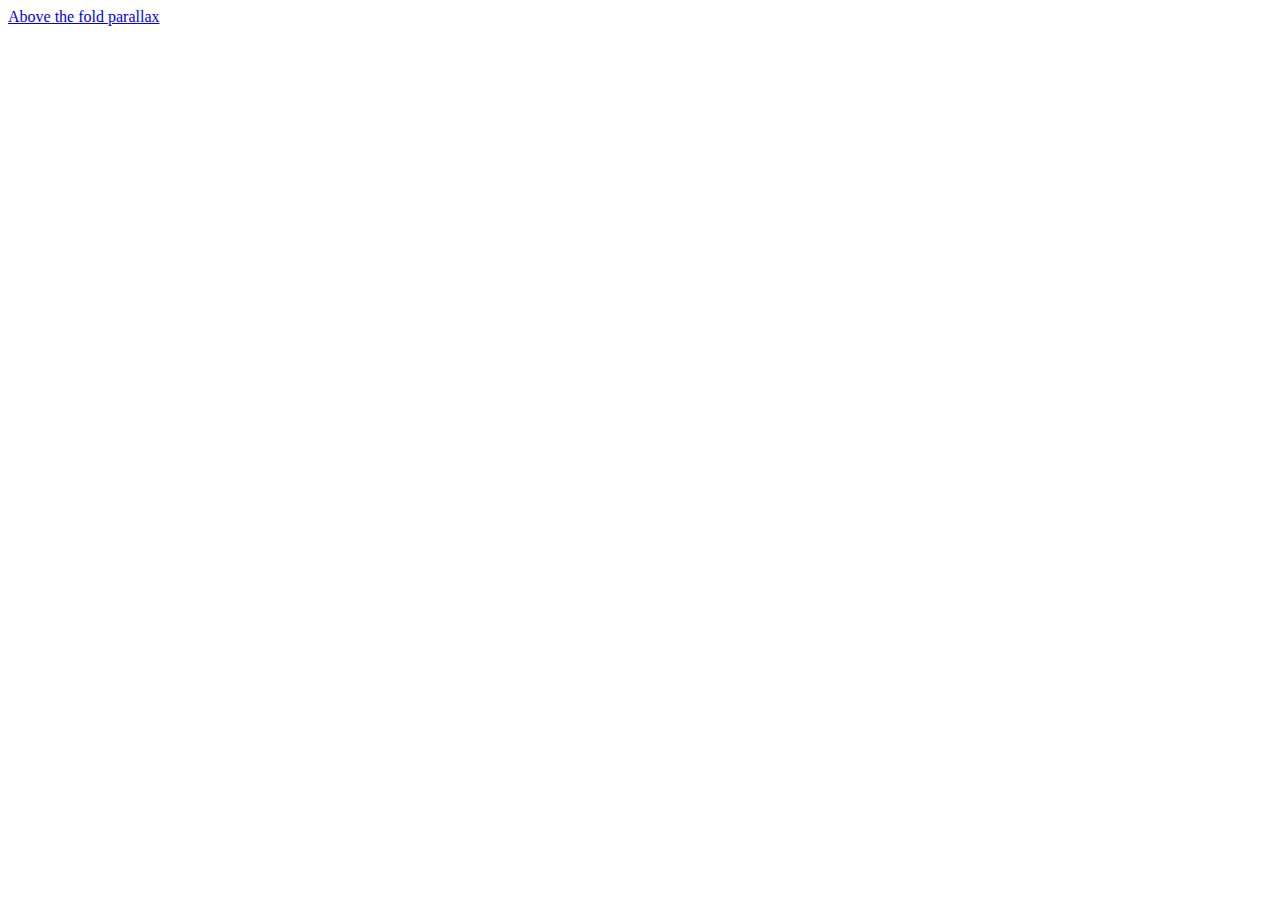
<file: index.html>
<!DOCTYPE html>
<html lang="en">
<head>
    <meta charset="UTF-8">
    <meta name="viewport" content="width=device-width, initial-scale=1.0">
    <meta http-equiv="X-UA-Compatible" content="ie=edge">
    <title>Document</title>
</head>
<body>
     <a href="https://benfaught.github.io/practice_pages_html-css/Above-the-fold_parallax/index.html">Above the fold parallax</a>
</body>
</html>
</file>
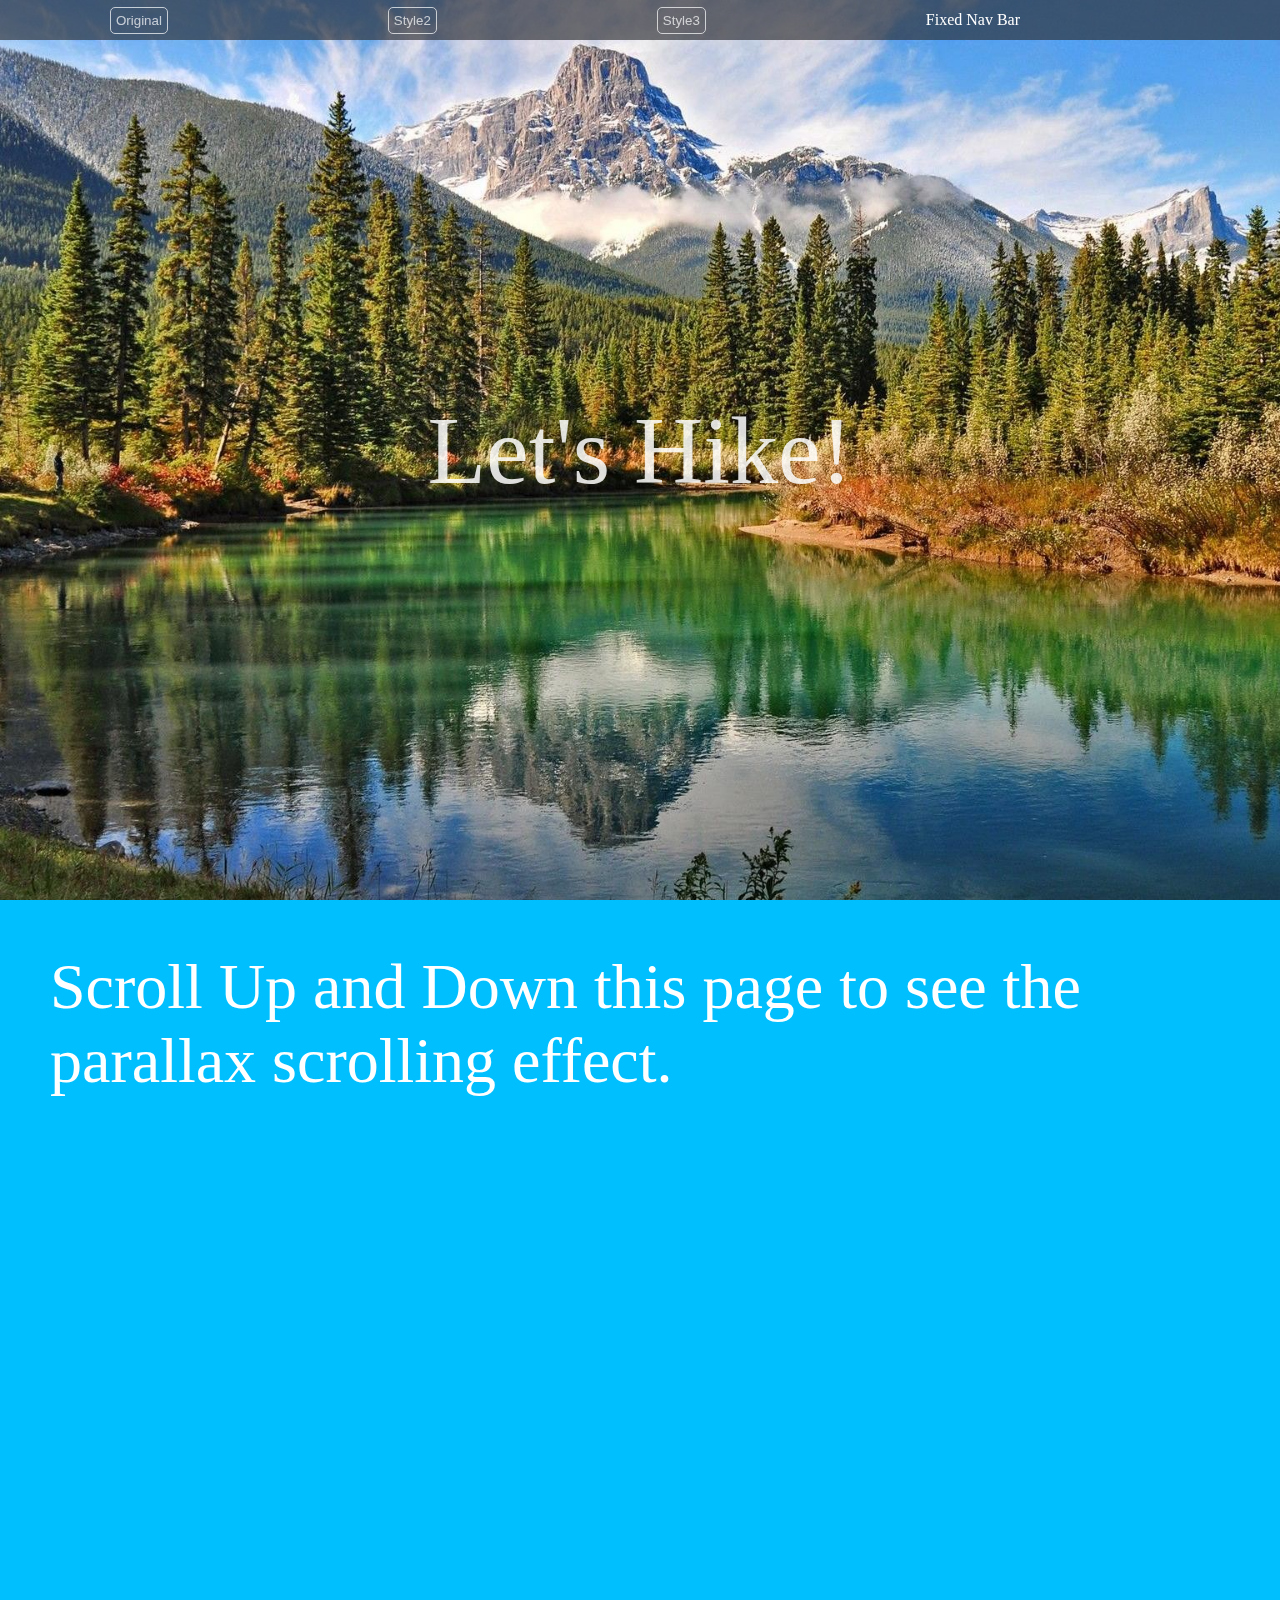
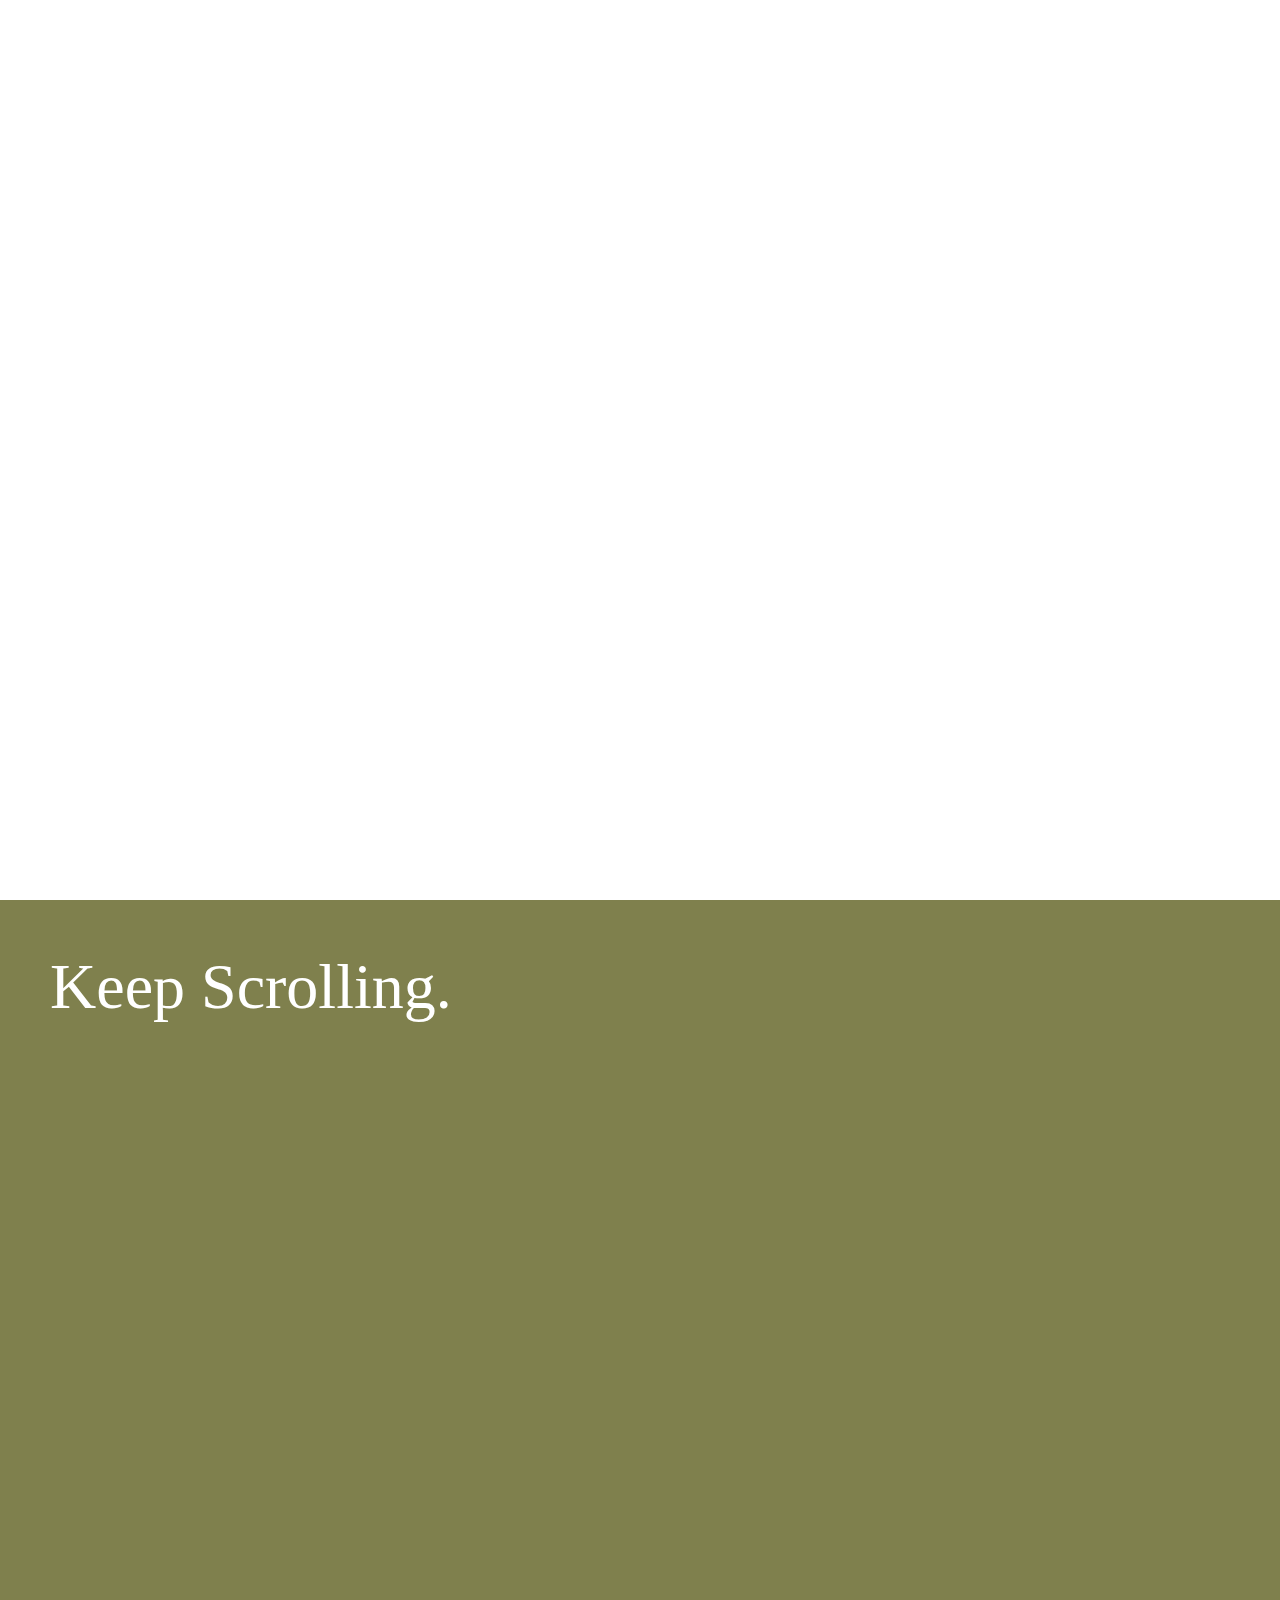
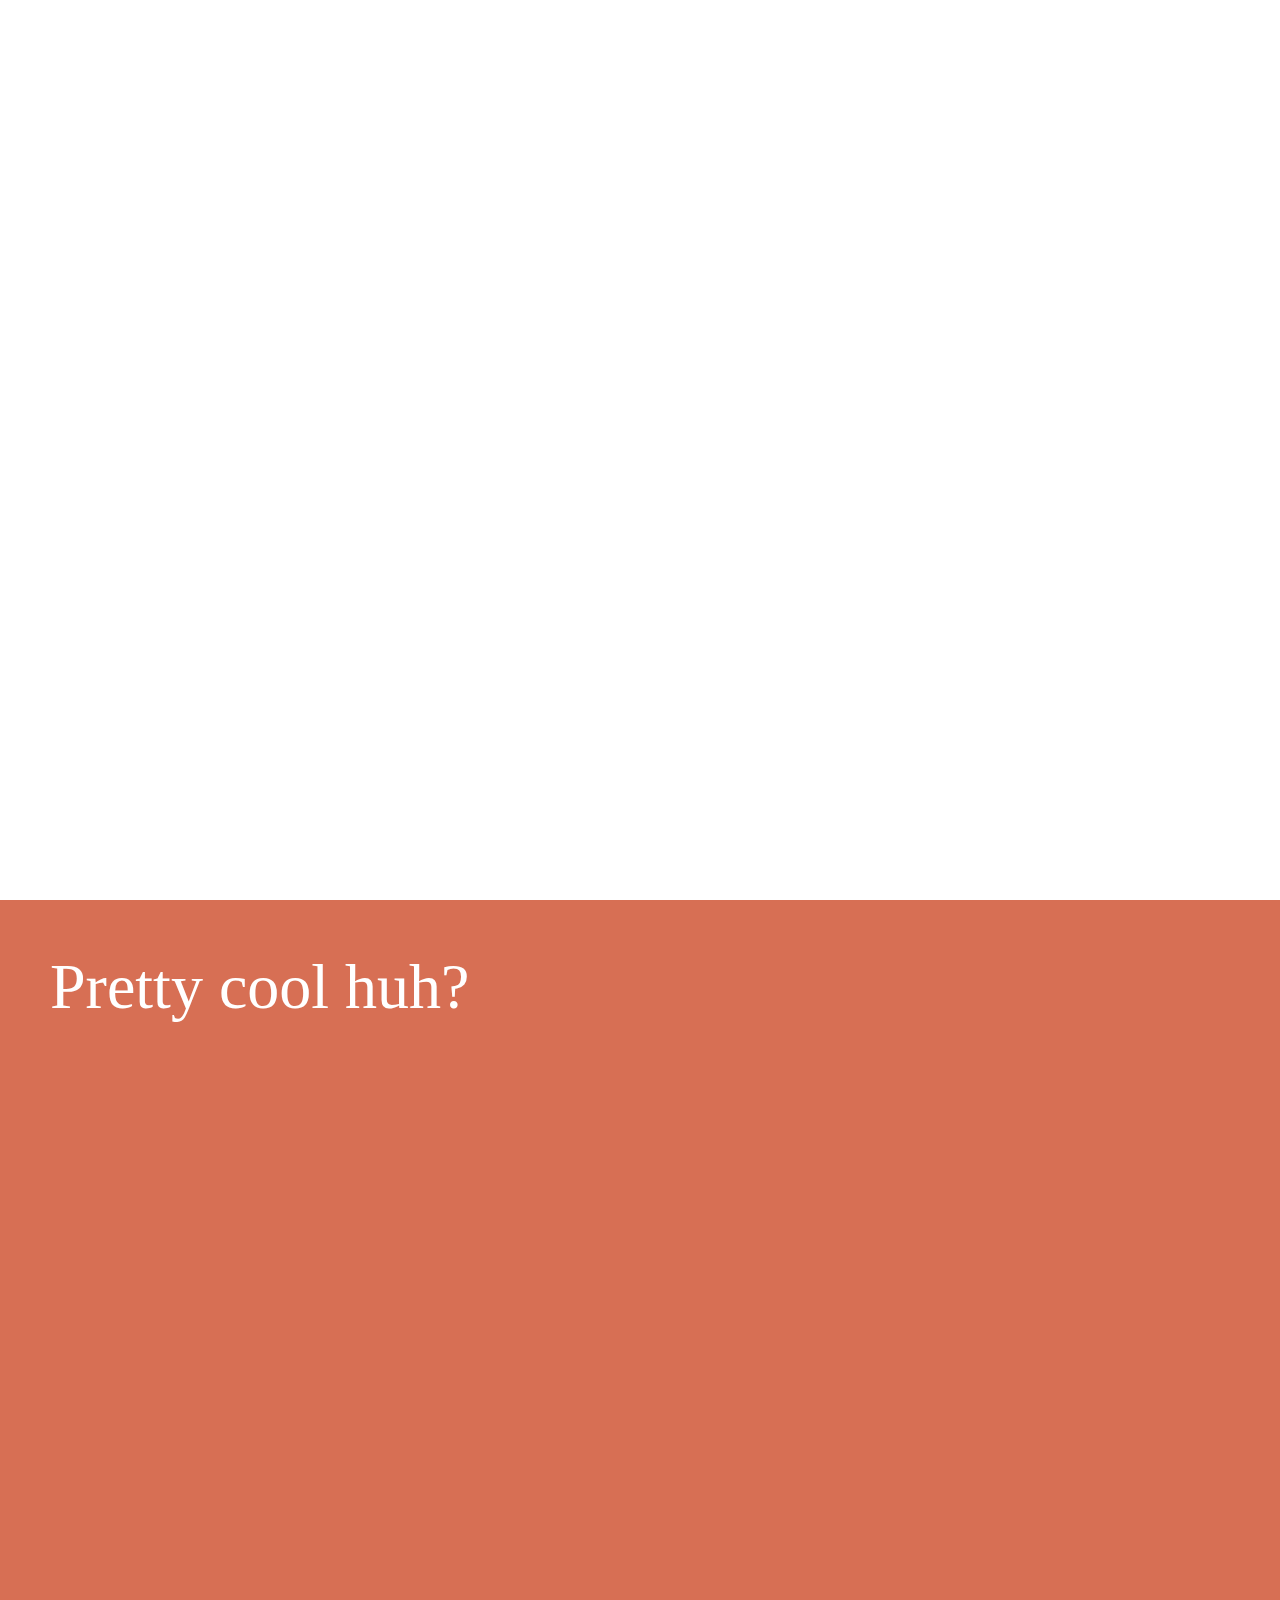
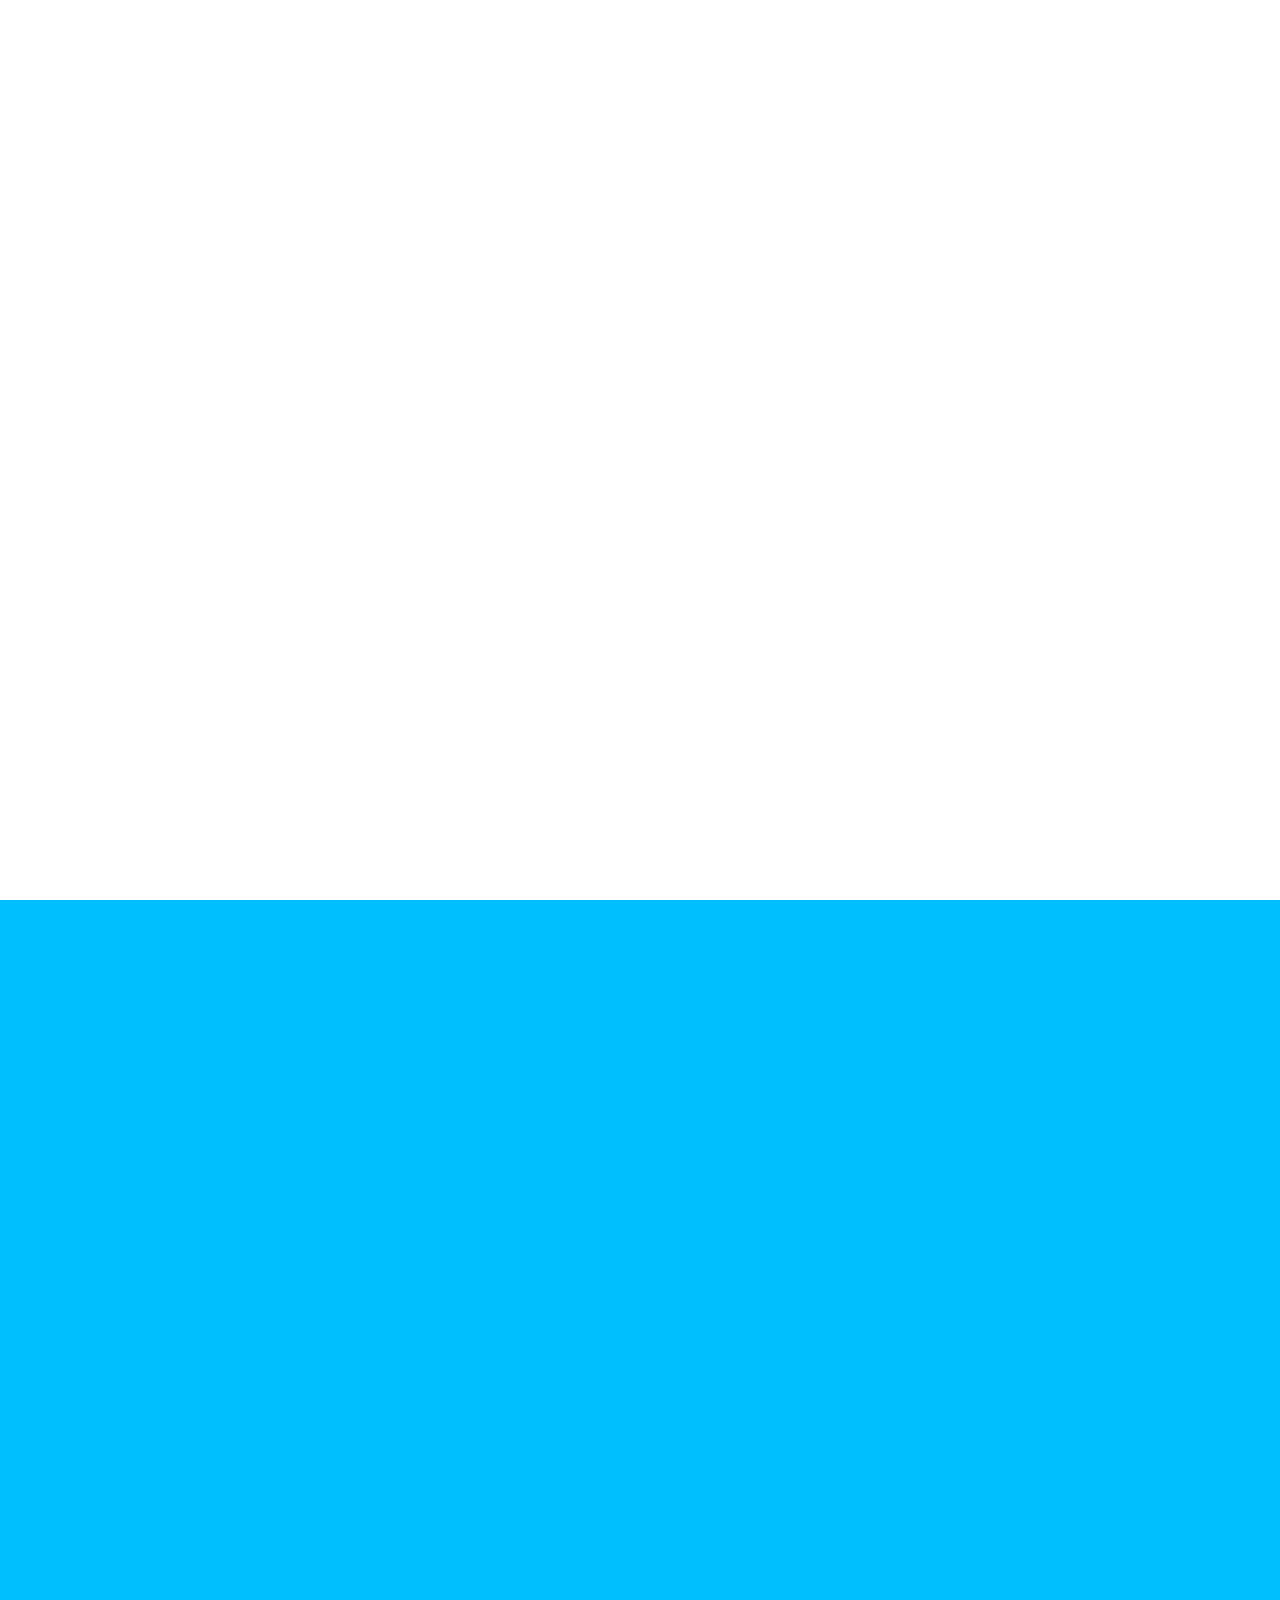
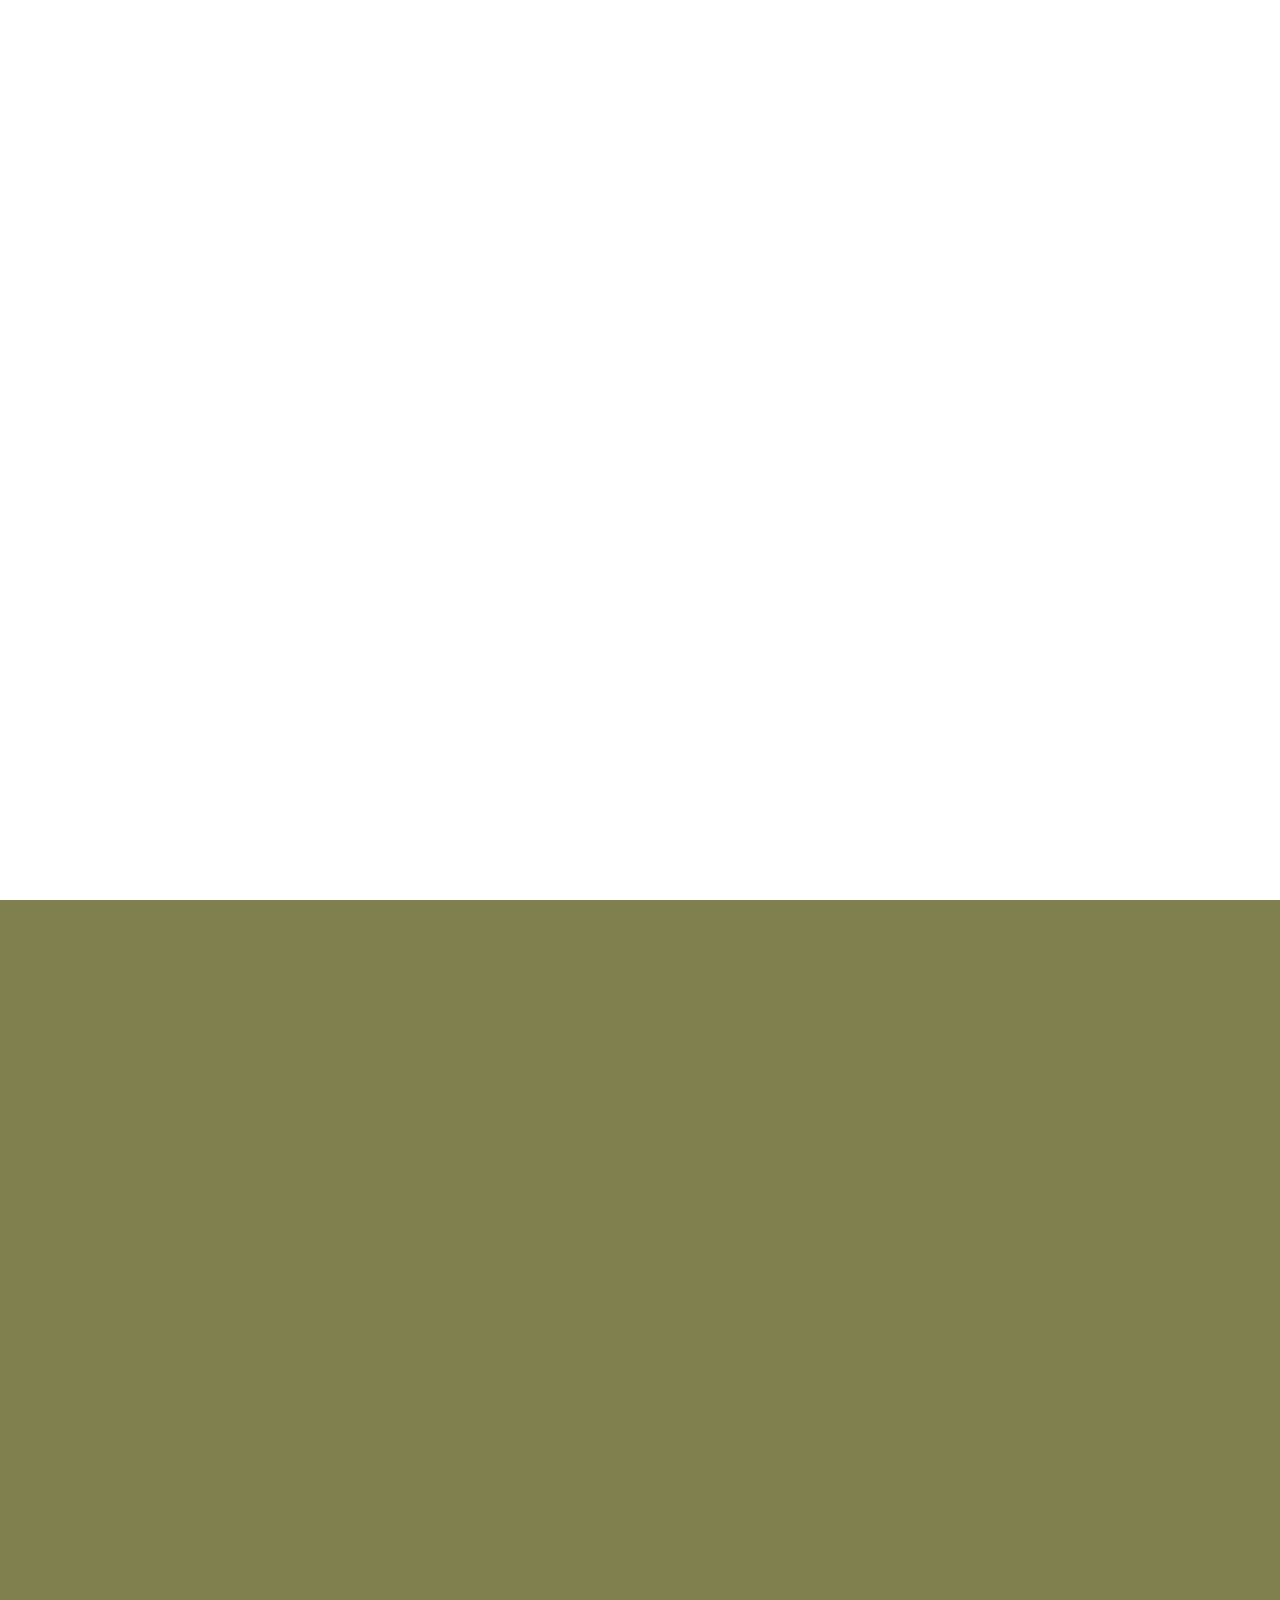
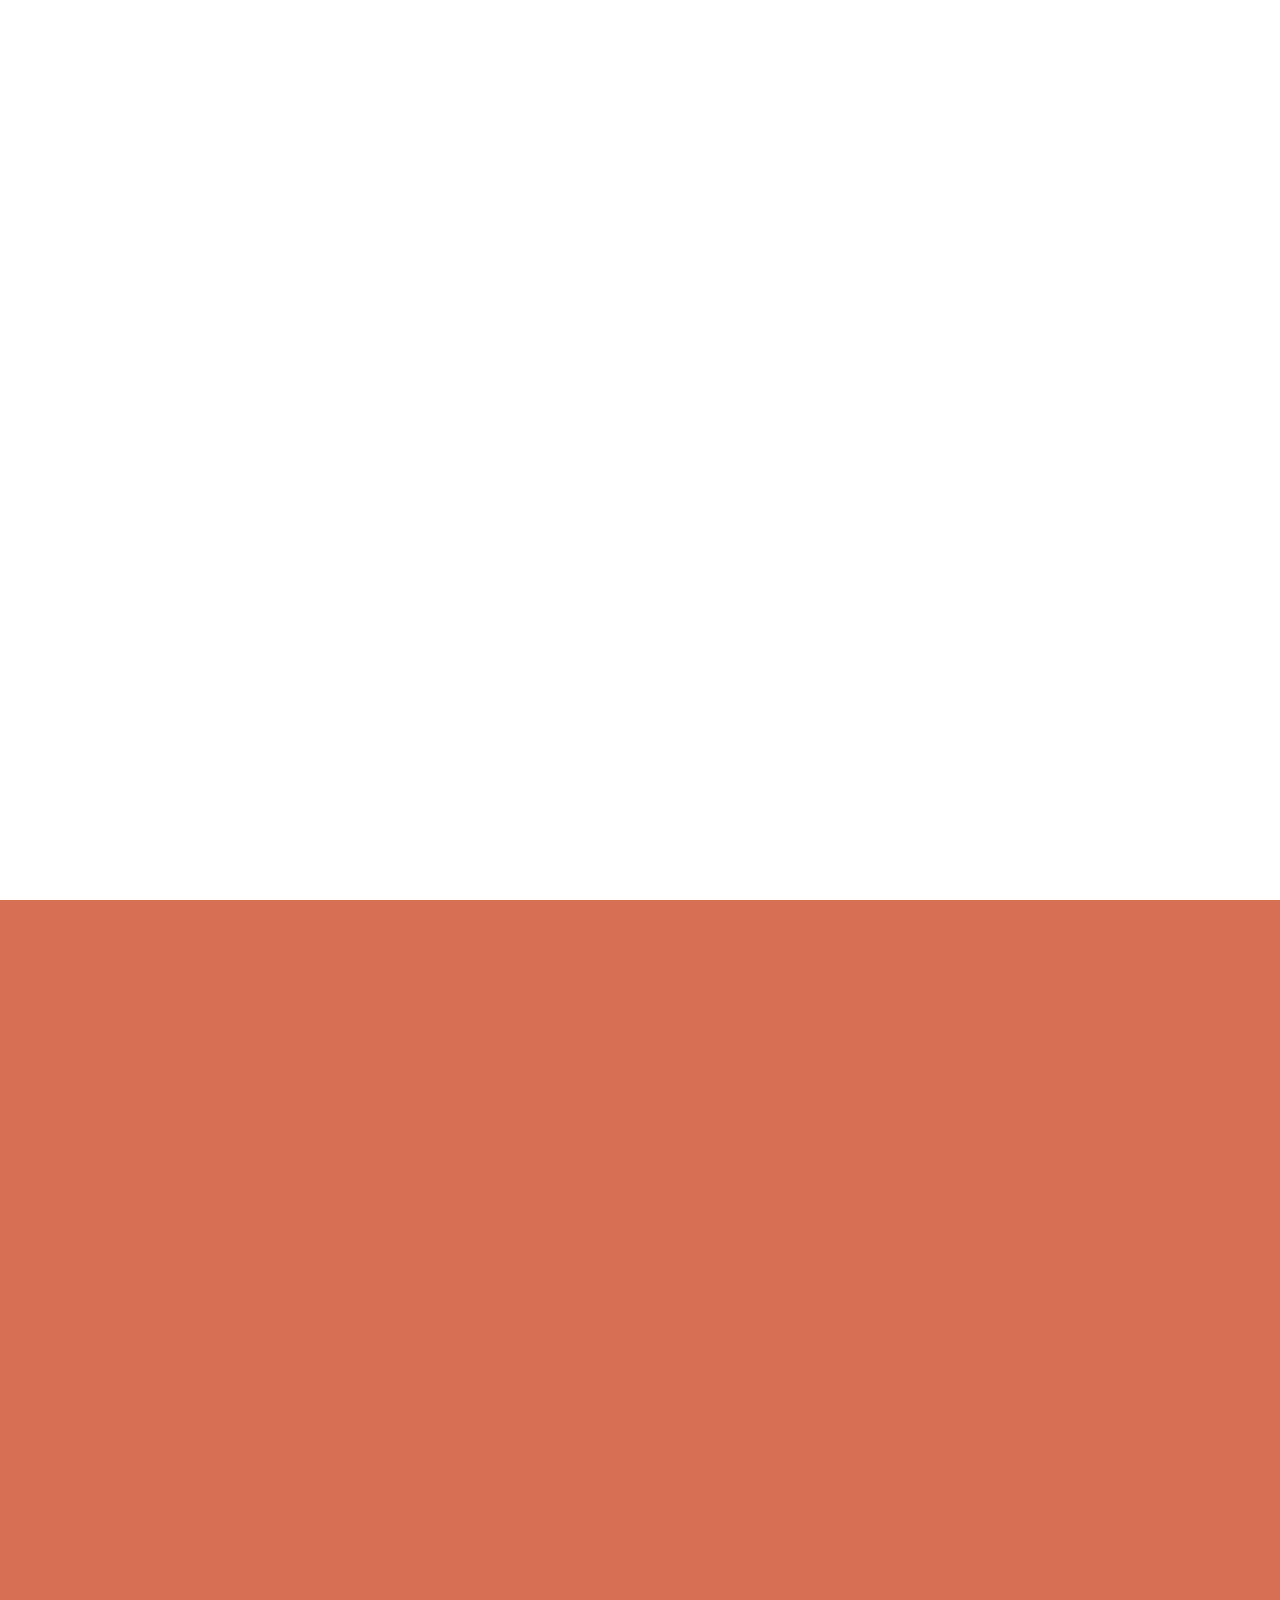
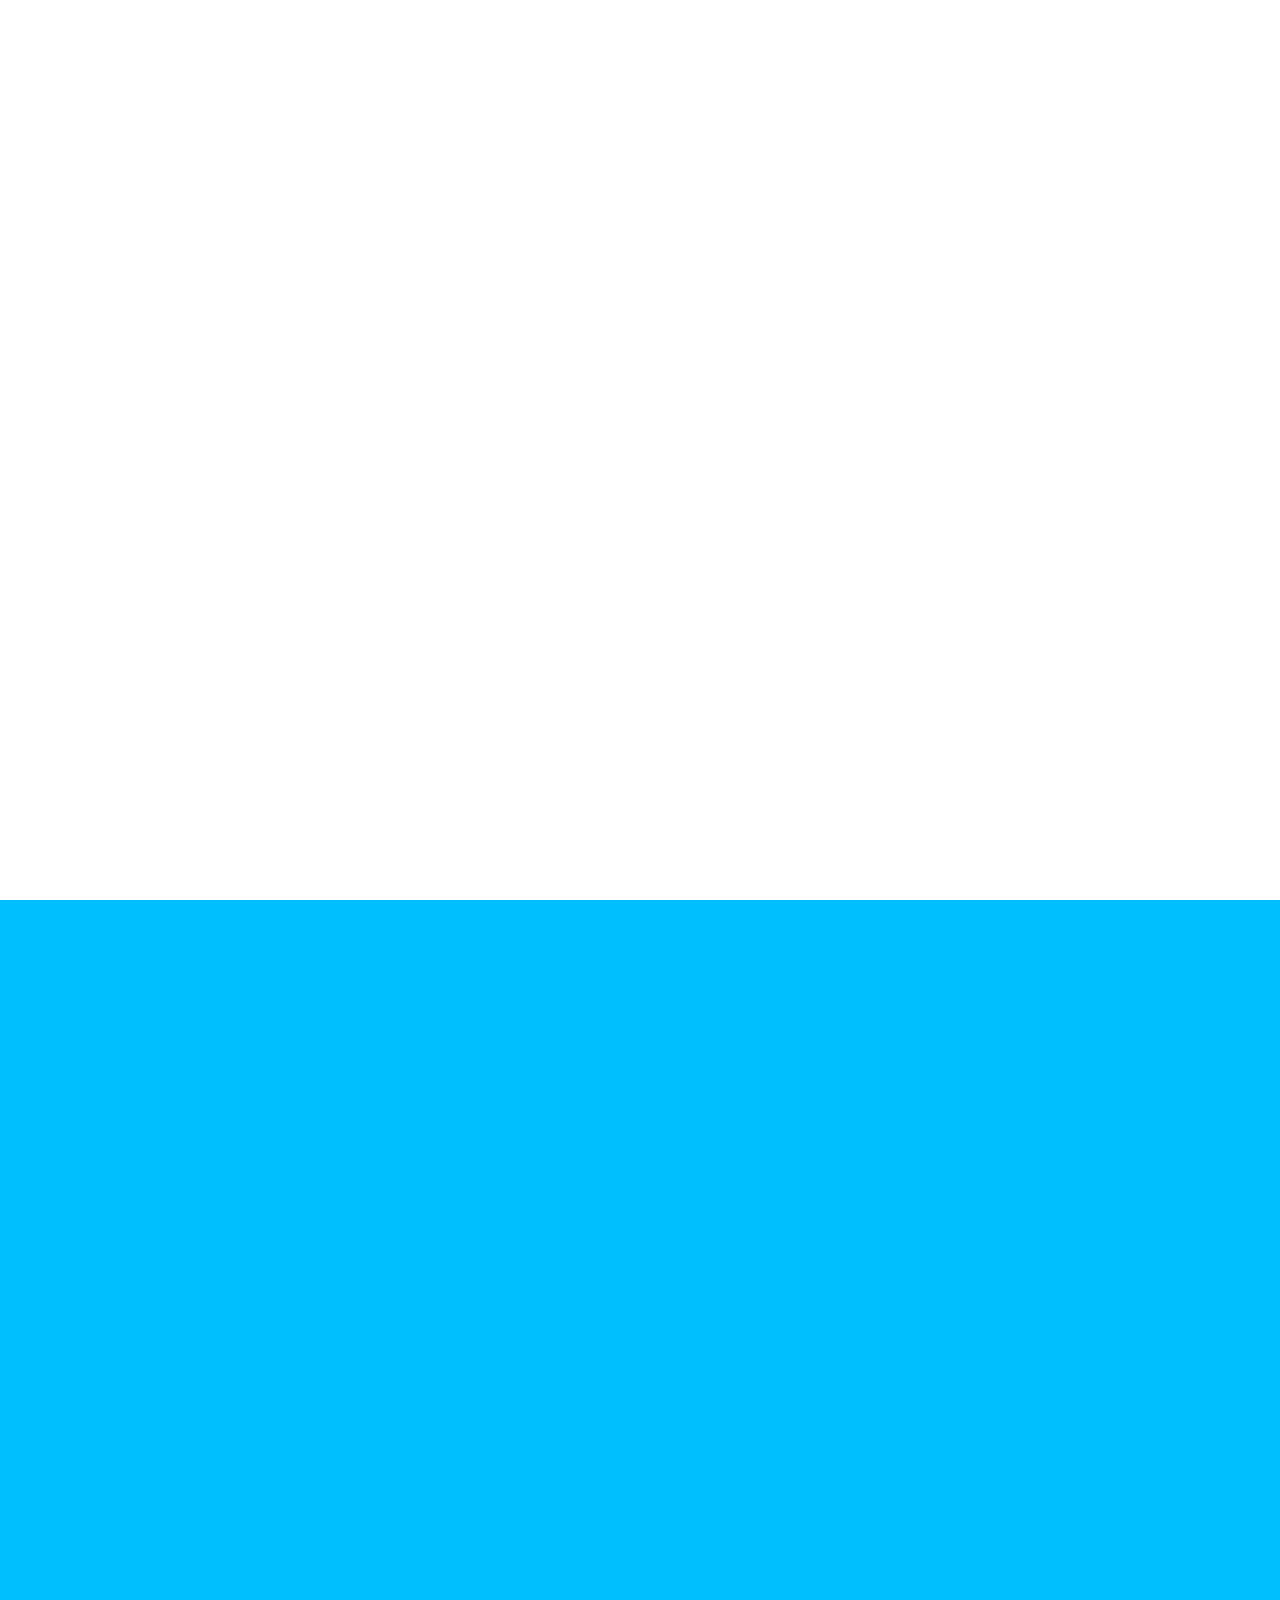
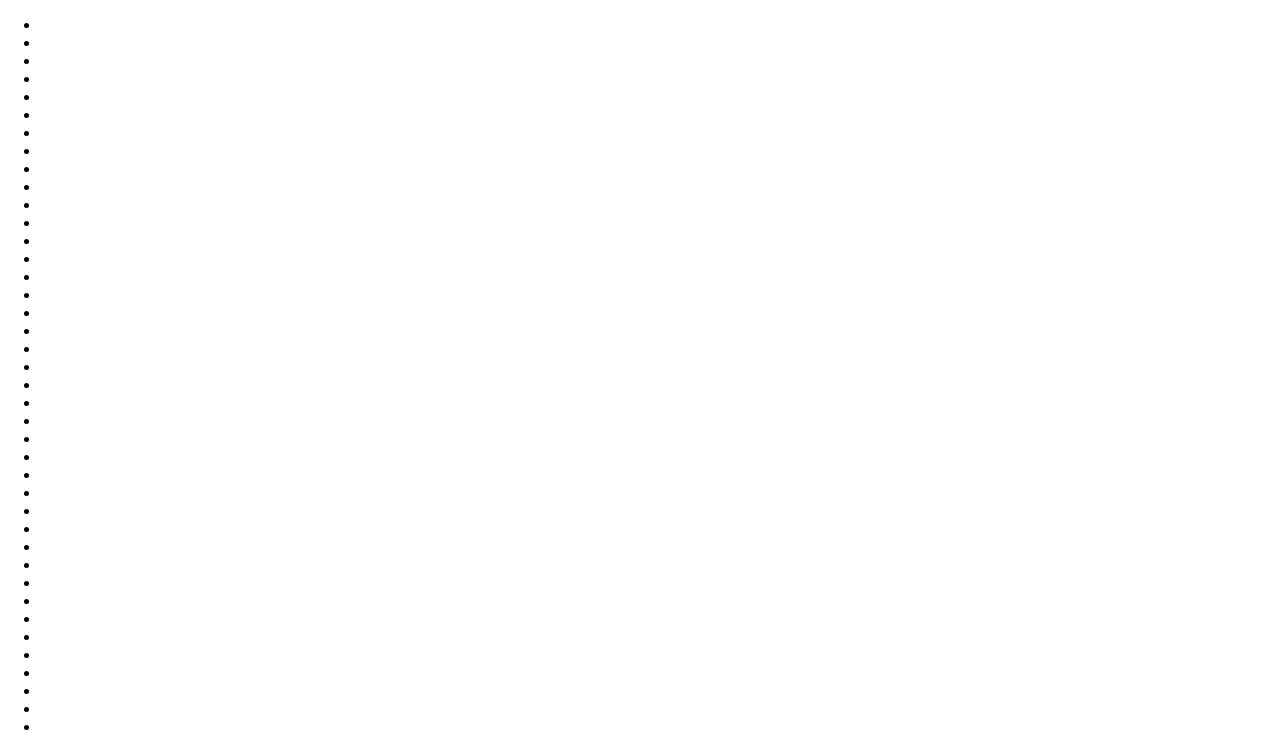
<file: Above-the-fold_parallax/index.html>
<!DOCTYPE html>
<html>
  <head>
    <meta charset="utf-8">
    <meta name="viewport" content="width=device-width, initial-scale=1.0">
    <link rel="stylesheet" href="main.css">
    <link id="pagestyle" rel="stylesheet" href="main.css">
    <link rel="stylesheet" media="(min-width: 601px) and (max-width: 899px)" href="mq_601-899.css">
    <link rel="stylesheet" media="(max-width: 600px)" href="mq_600-less.css">

    <!-- <link rel="stylesheet" href="style2.css"> -->
    <script src="https://ajax.aspnetcdn.com/ajax/jQuery/jquery-3.1.1.min.js"></script>

  <script>
  function swapStyleSheet(sheet){
  document.getElementById('pagestyle').setAttribute('href', sheet);
  }
  </script>

  <!-- ("link[rel=stylesheet]").attr({href : "style2.css"}); }) -->
    <title>Above the Fold</title>
  </head>
  <body>

    <nav>

      <button id="original" onclick="swapStyleSheet('main.css')">Original</button>
      <button id="style2" onclick="swapStyleSheet('style2.css')">Style2</button>
      <button id="style3" onclick="swapStyleSheet('style3.css')">Style3</button>

      <span>Fixed Nav Bar</span>
    </nav>

    <div class="cover">
      <p>Let's Hike!</p>
    </div>

    <div class="presentation">
      Scroll Up and Down this page to see the parallax scrolling effect.
    </div>

    <div class="cover02">
      <p>Or Stroll!</p>
    </div>

    <div class="presentation02">
      Keep Scrolling.
    </div>

    <div class="cover03">
      <p>See Nature's Beauty!</p>
    </div>

    <div class="presentation03">
      Pretty cool huh?
    </div>

    <div class="cover04">
      <p>Or Go to the City!</p>
    </div>

    <div class="presentation04">

    </div>

    <div class="cover05">
      <p>Out to Eat Maybe!</p>
    </div>

    <div class="presentation05">

    </div>

    <div class="cover06">
      <p>Big Buildings!</p>
    </div>

    <div class="presentation06">

    </div>

    <div class="cover07">
      <p>Find Your Paradise!</p>
    </div>

    <div class="presentation07">

    </div>

    <ul>
      <li></li>
      <li></li>
      <li></li>
      <li></li>
      <li></li>
      <li></li>
      <li></li>
      <li></li>
      <li></li>
      <li></li>
      <li></li>
      <li></li>
      <li></li>
      <li></li>
      <li></li>
      <li></li>
      <li></li>
      <li></li>
      <li></li>
      <li></li>
      <li></li>
      <li></li>
      <li></li>
      <li></li>
      <li></li>
      <li></li>
      <li></li>
      <li></li>
      <li></li>
      <li></li>
      <li></li>
      <li></li>
      <li></li>
      <li></li>
      <li></li>
      <li></li>
      <li></li>
      <li></li>
      <li></li>
      <li></li>
    </ul>




  </body>
</html>
</file>
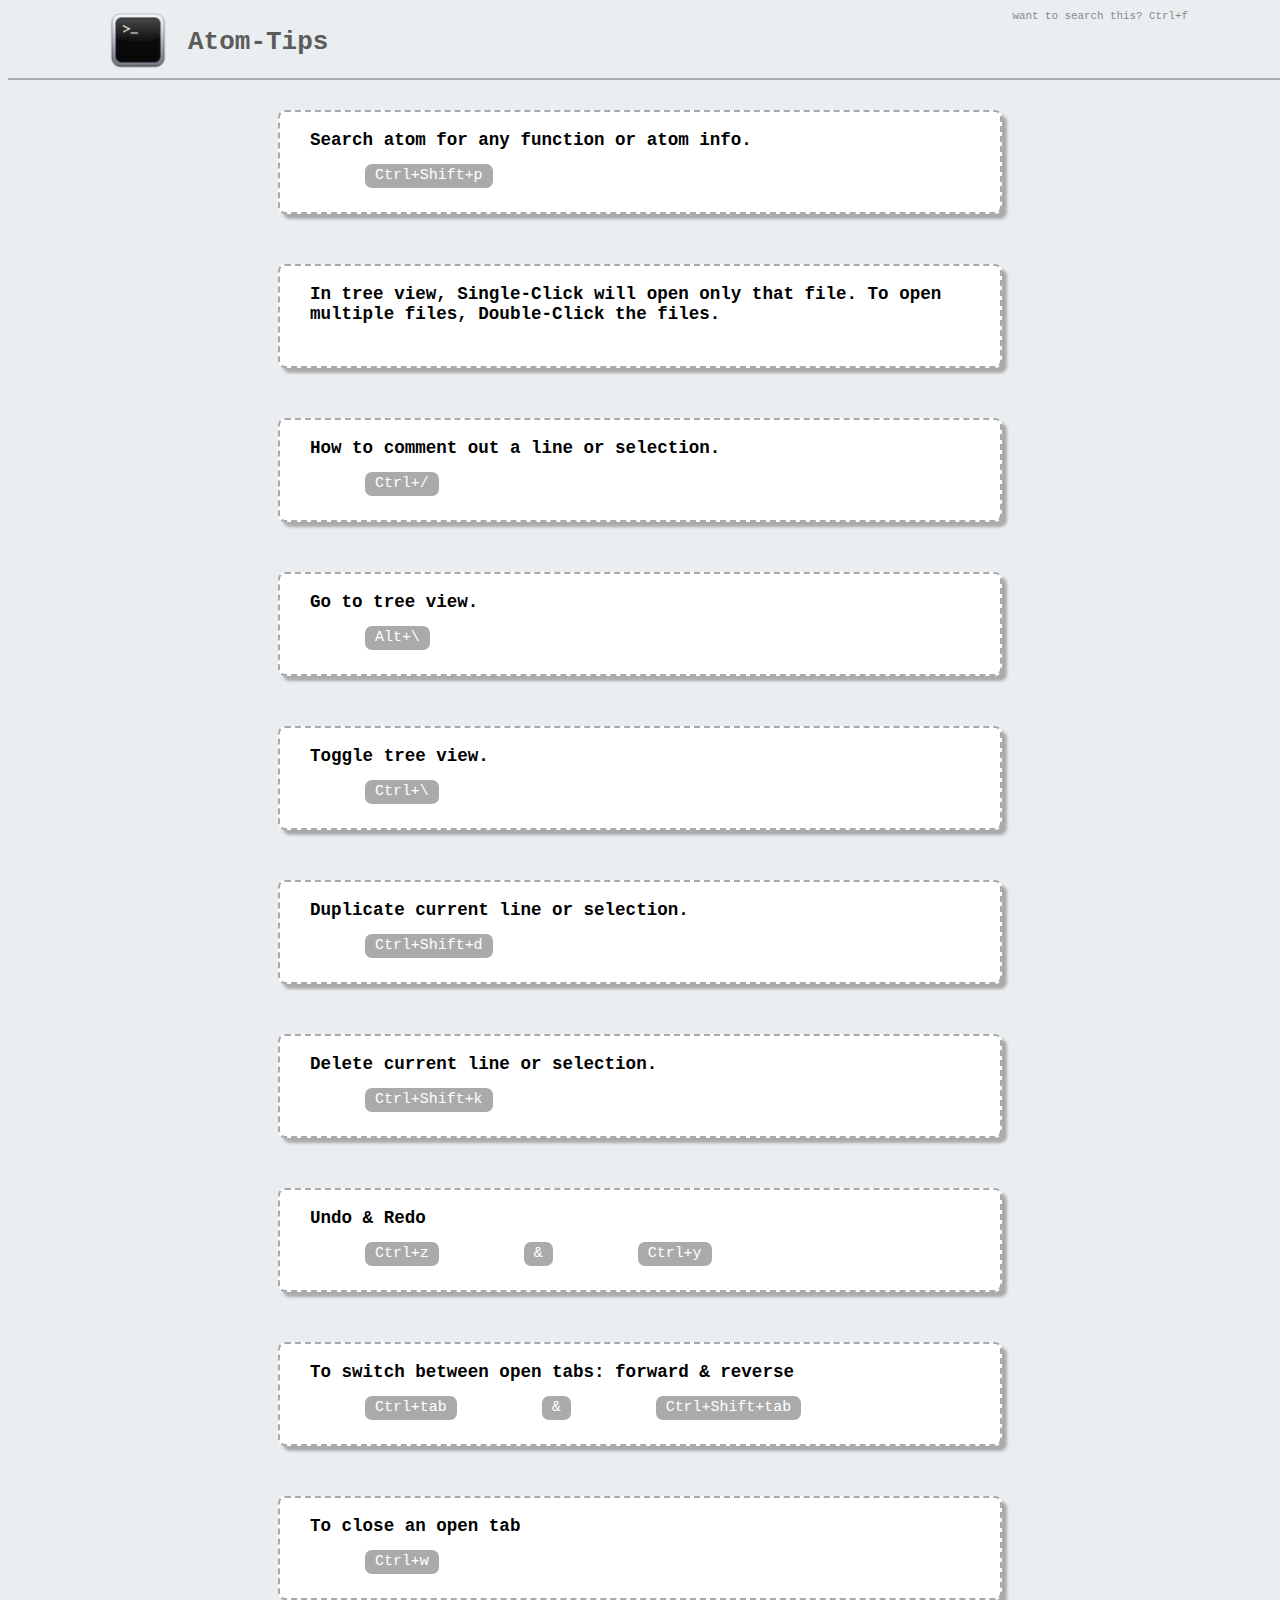
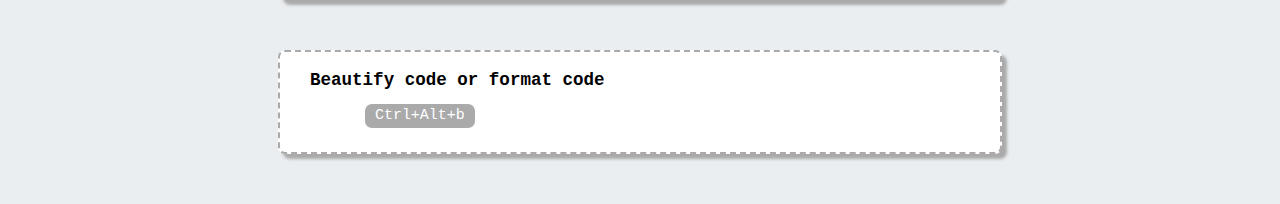
<file: Atom/index.html>
<html>

<head>
    <meta charset="UTF-8">
    <meta name="viewport" content="width=device-width, initial-scale=1.0">
    <meta http-equiv="X-UA-Compatible" content="ie=edge">
    <link href="terminal.png" rel="icon" type="image/png">
    <link rel="stylesheet" href="main.css">
    <title>AtomTips</title>
</head>

<body>
    <div>
        <header>
            <sub>want to search this? Ctrl+f</sub>
            <img src="terminal.png" alt="terminal-image" height="60" width="60">
            <h1>Atom-Tips</h1>
        </header>

    </div>
    <section class="top">
        <p>
            Search atom for any function or atom info.
        </p>
        <span>Ctrl+Shift+p</span>
    </section>
    <section>
        <p>
            In tree view, Single-Click will open only that file. To open multiple files, Double-Click the files.
        </p>

    </section>
    <section>
        <p>
            How to comment out a line or selection.
        </p>
        <span>Ctrl+/</span>
    </section>
    <section>
        <p>
            Go to tree view.
        </p>
        <span>Alt+\</span>
    </section>
    <section>
        <p>
            Toggle tree view.
        </p>
        <span>Ctrl+\</span>
    </section>
    <section>
        <p>
            Duplicate current line or selection.
        </p>
        <span>Ctrl+Shift+d</span>
    </section>
    <section>
        <p>
            Delete current line or selection.
        </p>
        <span>Ctrl+Shift+k</span>
    </section>
    <section>
        <p>
            Undo &amp Redo
        </p>
        <span>Ctrl+z</span><span>&amp</span><span>Ctrl+y</span>
    </section>
    <section>
        <p>
            To switch between open tabs: forward &amp reverse
        </p>
        <span>Ctrl+tab</span><span>&amp</span><span>Ctrl+Shift+tab</span>
    </section>
    <section>
        <p>
            To close an open tab
        </p>
        <span>Ctrl+w</span>
    </section>
    <section>
        <p>
            Beautify code or format code
        </p>
        <span>Ctrl+Alt+b</span>
    </section>


</body>

</html>
</file>
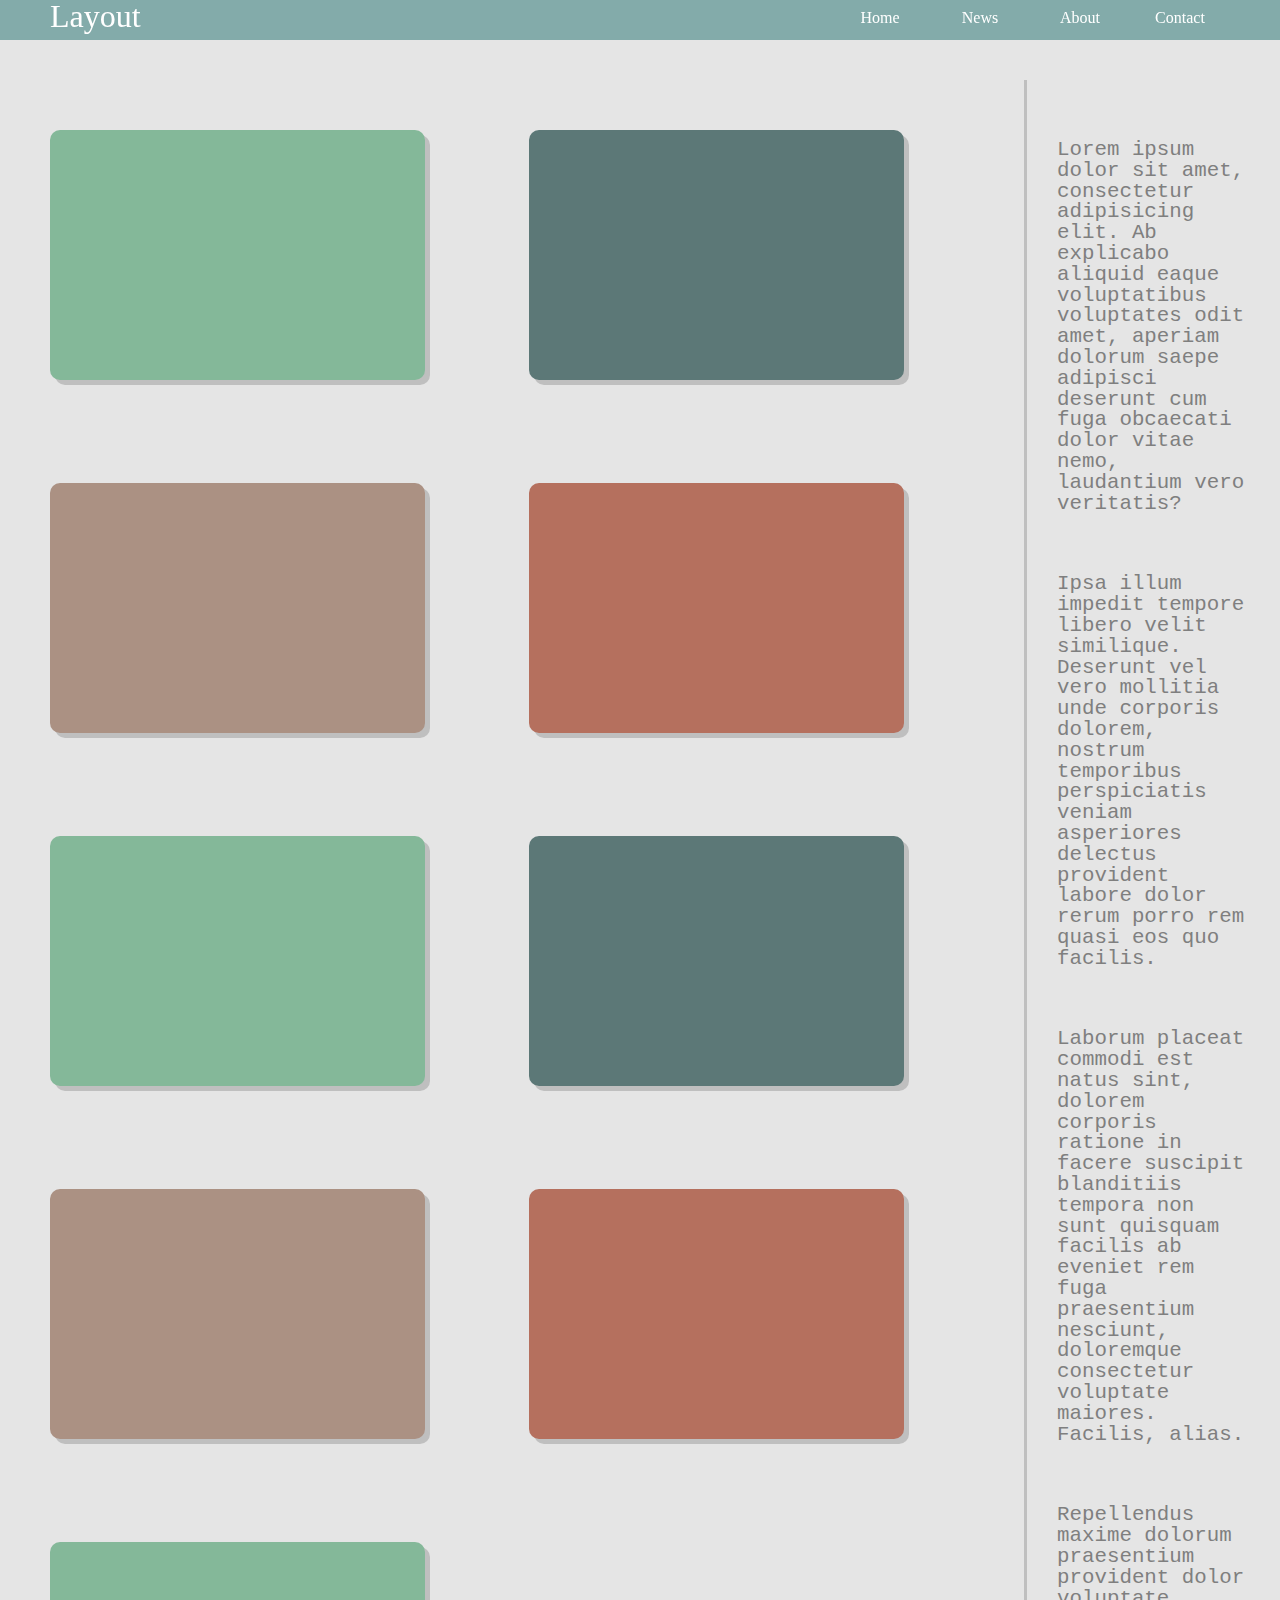
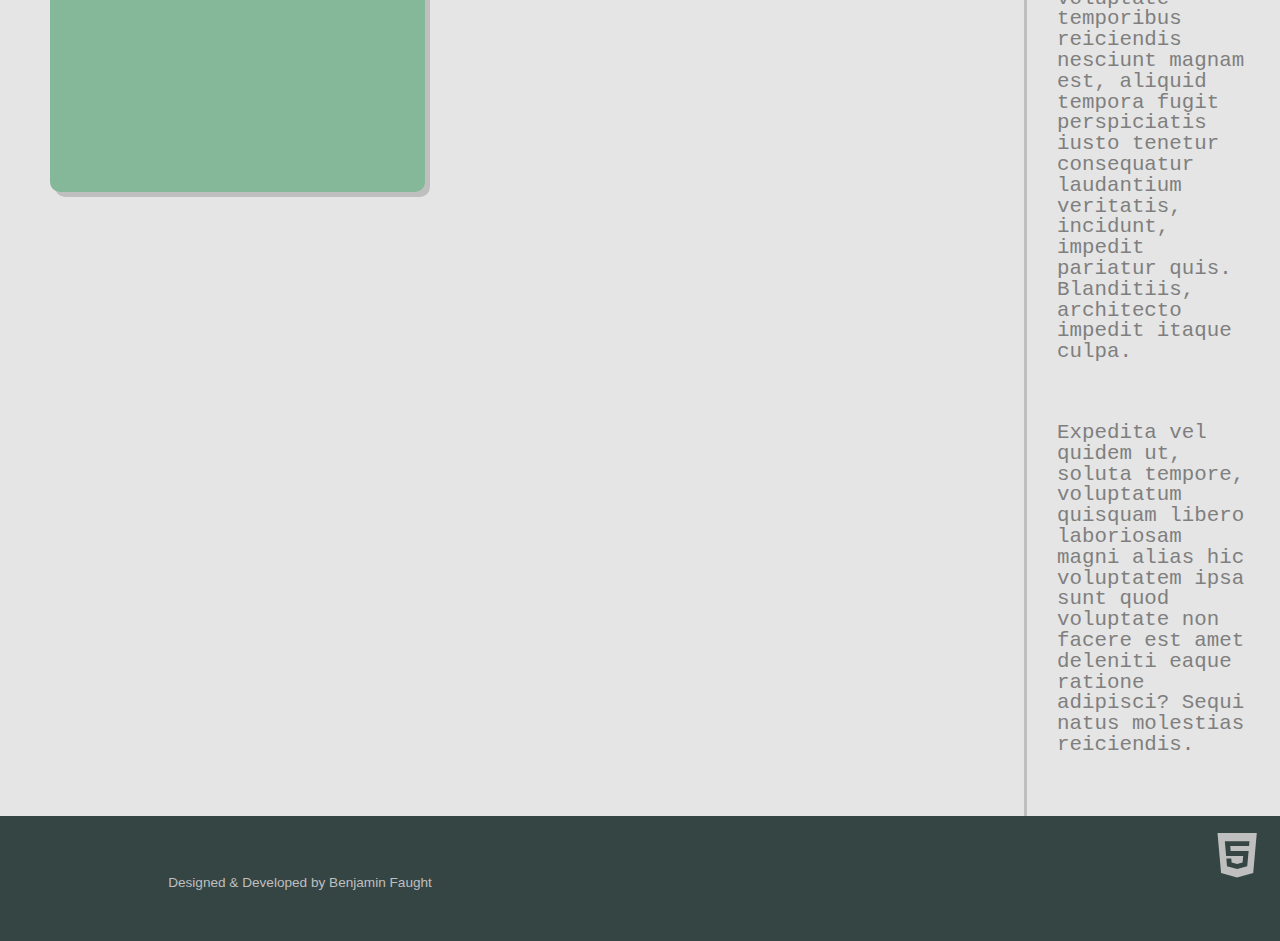
<file: prac011017/index.html>
<!DOCTYPE html>
<html lang="en">
<head>
  <meta charset="UTF-8">
  <meta name="viewport" content="width=device-width, initial-scale=1.0">
  <meta http-equiv="X-UA-Compatible" content="ie=edge">
  <link rel="stylesheet" href="mcleod-reset.css">
  <link rel="stylesheet" href="main.css">
  <title>Document</title>
</head>
<body>

  <header>
    <h1>Layout</h1>
    <nav>
      <ul>
      <li><a href="#">Contact</a></li>
      <li><a href="#">About</a></li>
      <li><a href="#">News</a></li>
      <li><a href="#"></a>Home</li>
      </ul>
    </nav>


  </header>

  <section>

    <div class="card01 cards"></div>
    <div class="card02 cards"></div>
    <div class="card03 cards"></div>
    <div class="card04 cards"></div>
    <div class="card01 cards"></div>
    <div class="card02 cards"></div>
    <div class="card03 cards"></div>
    <div class="card04 cards"></div>
    <div class="card01 cards"></div>



  </section>
  <aside>


    <p>Lorem ipsum dolor sit amet, consectetur adipisicing elit. Ab explicabo aliquid eaque voluptatibus voluptates odit amet, aperiam dolorum saepe adipisci deserunt cum fuga obcaecati dolor vitae nemo, laudantium vero veritatis?</p>
    <p>Ipsa illum impedit tempore libero velit similique. Deserunt vel vero mollitia unde corporis dolorem, nostrum temporibus perspiciatis veniam asperiores delectus provident labore dolor rerum porro rem quasi eos quo facilis.</p>
    <p>Laborum placeat commodi est natus sint, dolorem corporis ratione in facere suscipit blanditiis tempora non sunt quisquam facilis ab eveniet rem fuga praesentium nesciunt, doloremque consectetur voluptate maiores. Facilis, alias.</p>
    <p>Repellendus maxime dolorum praesentium provident dolor voluptate temporibus reiciendis nesciunt magnam est, aliquid tempora fugit perspiciatis iusto tenetur consequatur laudantium veritatis, incidunt, impedit pariatur quis. Blanditiis, architecto impedit itaque culpa.</p>
    <p>Expedita vel quidem ut, soluta tempore, voluptatum quisquam libero laboriosam magni alias hic voluptatem ipsa sunt quod voluptate non facere est amet deleniti eaque ratione adipisci? Sequi natus molestias reiciendis.</p>

  </aside>

  <footer>
    <div class="sign">
      <h3> Designed & Developed by Benjamin Faught</h3>
    </div>
    <img src="fa-html5n2.svg" alt="">

  </footer>



</body>
</html>
</file>
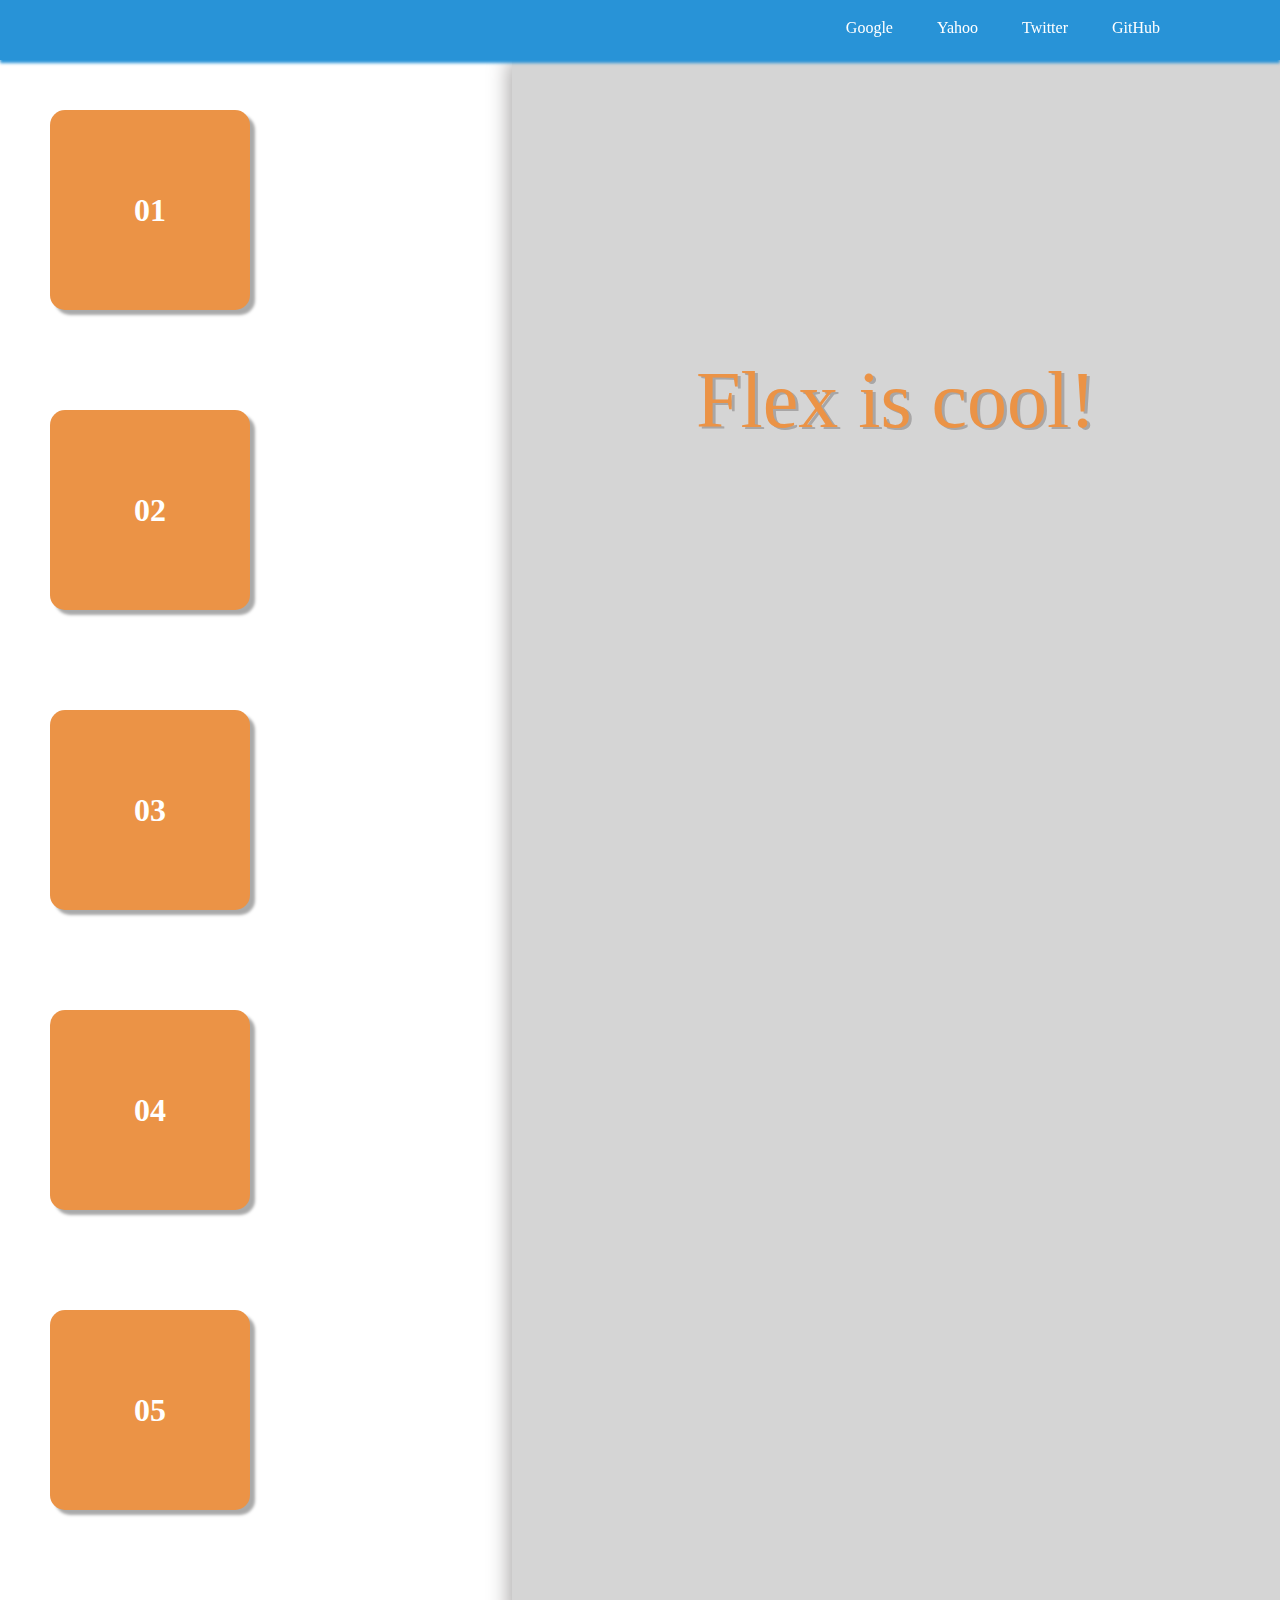
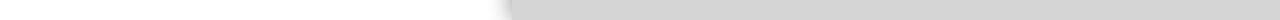
<file: prac121916/index.html>
<!DOCTYPE html>
<html>
  <head>
    <meta charset="utf-8">
    <title>Today's Doodle</title>
    <link rel="stylesheet" href="mcleod-reset.css">
    <!-- <link rel="stylesheet" href="main.css"> -->
    <link rel="stylesheet" href="flex.css">
  </head>
  <body>
    <header>
      <nav>
        <ul>
          <li><a href="https://www.google.com" target="_blank">Google</a></li>
          <li><a href="https://www.yahoo.com" target="_blank">Yahoo</a></li>
          <li><a href="https://www.twitter.com" target="_blank">Twitter</a></li>
          <li><a href="https://www.github.com" target="_blank">GitHub</a></li>
        </ul>
      </nav>
    </header>
  <main>
    <section>
      <div>01</div>
      <div>02</div>
      <div>03</div>
      <div>04</div>
      <div>05</div>
    </section>

    <article class="paper">
      <p>Flex is cool!</p>
    </article>
  </main>


  </body>
</html>
</file>
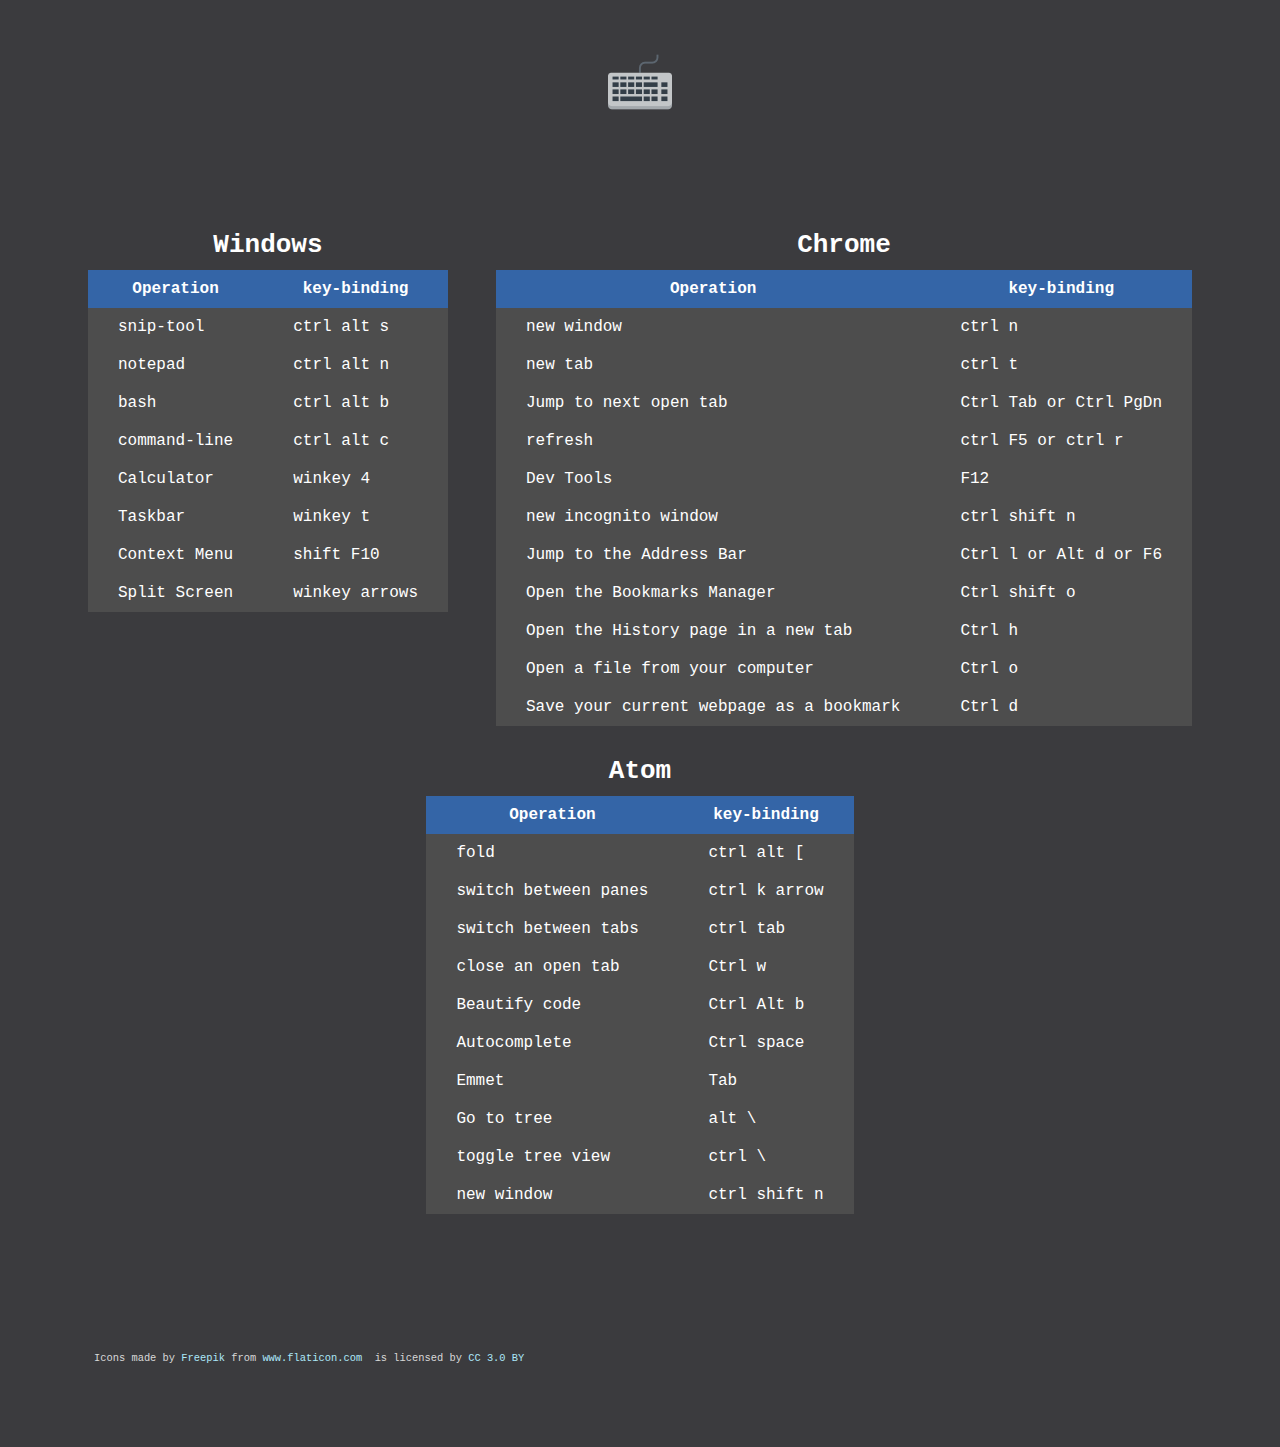
<file: Shortcut_keys/index.html>
<!DOCTYPE html>
<html lang="en">

<head>
  <meta charset="UTF-8">
  <meta name="viewport" content="width=device-width, initial-scale=1.0">
  <link href="keyboard.png" rel="icon" type="image/png">
  <link rel="stylesheet" href="main.css">
  <title>Shortcut-Keys</title>
</head>

<body>


  <div class="keyboard"><img src="keyboard.png" type="image/png" class="keys"></div>

<!--Windows-->
  <section>
    <h2>Windows</h2>

        <table>
          <tr>
            <th class="first">Operation</th>
            <th class="second">key-binding</th>
          </tr>
          <tr>
            <td>snip-tool</td>
            <td>ctrl alt s</td>
          </tr>
          <tr>
            <td>notepad</td>
            <td>ctrl alt n</td>
          </tr>
          <tr>
            <td>bash</td>
            <td>ctrl alt b</td>
          </tr>
          <tr>
            <td>command-line</td>
            <td>ctrl alt c</td>
          </tr>
          <tr>
            <td>Calculator</td>
            <td>winkey 4</td>
          </tr>
          <tr>
            <td>Taskbar</td>
            <td>winkey t</td>
          </tr>
          <tr>
            <td>Context Menu</td>
            <td>shift F10</td>
          </tr>
          <tr>
            <td>Split Screen</td>
            <td>winkey arrows</td>
          </tr>

        </table>

  </section>

  <!--Chrome-->
  <section>
    <h2>Chrome</h2>
    <table>
      <tr>
        <th class="first">Operation</th>
        <th class="second">key-binding</th>
      </tr>
      <tr>
        <td>new window</td>
        <td>ctrl n</td>
      </tr>
      <tr>
        <td>new tab</td>
        <td>ctrl t</td>
      </tr>
      <tr>
        <td>Jump to next open tab</td>
        <td>Ctrl Tab or Ctrl PgDn</td>
      </tr>
      <tr>
        <td>refresh</td>
        <td>ctrl F5 or ctrl r</td>
      </tr>
      <tr>
        <td>Dev Tools</td>
        <td>F12</td>
      </tr>
      <tr>
        <td>new incognito window</td>
        <td>ctrl shift n</td>
      </tr>
      <tr>
        <td>Jump to the Address Bar</td>
        <td>Ctrl l or Alt d or F6</td>
      </tr>
      <tr>
        <td>Open the Bookmarks Manager</td>
        <td>Ctrl shift o</td>
      </tr>
      <tr>
        <td>Open the History page in a new tab</td>
        <td>Ctrl h</td>
      </tr>
      <tr>
        <td>Open a file from your computer</td>
        <td>Ctrl o</td>
      </tr>
      <tr>
        <td>Save your current webpage as a bookmark</td>
        <td>Ctrl d</td>
      </tr>
    </table>

  </section>

  <!--Atom-->
  <section>
    <h2>Atom</h2>
    <table>
      <tr>
        <th class="first">Operation</th>
        <th class="second">key-binding</th>
      </tr>
      <tr>
        <td>fold</td>
        <td>ctrl alt [</td>
      </tr>
      <tr>
        <td>switch between panes</td>
        <td>ctrl k arrow</td>
      </tr>
      <tr>
        <td>switch between tabs</td>
        <td>ctrl tab</td>
      </tr>
      <tr>
        <td>close an open tab</td>
        <td>Ctrl w</td>
      </tr>
      <tr>
        <td>Beautify code</td>
        <td>Ctrl Alt b</td>
      </tr>
      <tr>
        <td>Autocomplete</td>
        <td>Ctrl space</td>
      </tr>
      <tr>
        <td>Emmet</td>
        <td>Tab</td>
      </tr>
      <tr>
        <td>Go to tree</td>
        <td>alt \</td>
      </tr>
      <tr>
        <td>toggle tree view</td>
        <td>ctrl \</td>
      </tr>
      <tr>
        <td>new window</td>
        <td>ctrl shift n</td>
      </tr>
    </table>

  </section>

  <footer>
    <p class="credit">Icons made by&#160 <a href="http://www.freepik.com" title="Freepik">Freepik&#160</a> from&#160 <a href="http://www.flaticon.com" title="Flaticon">www.flaticon.com</a> &#160 is licensed by&#160 <a href="http://creativecommons.org/licenses/by/3.0/" title="Creative Commons BY 3.0" target="_blank">CC 3.0 BY</a></p>

  </footer>


</body>

</html>
</file>
<file: Above-the-fold_parallax/main.css>
html,
body {
  margin: 0;
  padding: 0;
  border: 0;
  box-sizing: border-box;
}

#original,
#style2,
#style3 {
  background-color: transparent;
  border: 1px solid white;
  border-radius: 5px;
  color: white;
  opacity: .7;
  padding: 5px;
  }



.cover {
  background-image: url("bg2-min.jpg");
}

.cover02 {
  background-image: url("bg-lavfield.png");
}

.cover03 {
  background-image: url("bridgewood.jpg");
}

.cover04 {
  background-image: url("city-road-street-buildings.jpg");
}

.cover05 {
  background-image: url("city.jpeg");
}

.cover06 {
  background-image: url("city02.jpeg");
}

.cover07 {
  background-image: url("paradise.jpeg");
}


.cover,
.cover02,
.cover03,
.cover04,
.cover05,
.cover06,
.cover07 {
  display: flex;
  -webkit-display: flex;
  justify-content: center;
  -webkit-justify-content: center;
  -webkit-align-items: center;
  align-items: center;
  width: 100%;
  min-height: 100vh;
  background-attachment: fixed;
  -webkit-background-attachment: fixed;
  background-position: center;
  -webkit-background-position: center;
  background-size: cover;
  -webkit-background-size: cover;
  background-repeat: no-repeat;
  -webkit-background-repeat: no-repeat;
}


nav {
  display: flex;
  -webkit-display: flex;
  justify-content: space-around;
  -webkit-justify-content: space-around;
  align-items: center;
  -webkit-align-items: center;
  position: fixed;
  height: 40px;
  width: 100%;
  background-color: rgba(44, 45, 50, 0.66);
}

.presentation,
.presentation02,
.presentation03,
.presentation04,
.presentation05,
.presentation06,
.presentation07 {
  padding: 50px;
  color: #fff;
  height: 600px;
  font-size: 4rem;
}

.presentation {
  background-color: deepskyblue;
}

.presentation02 {
  background-color: #7F804D;
}

.presentation03 {
  background-color: #D76F54;
}

.presentation04 {
  background-color: deepskyblue;
}

.presentation05 {
  background-color: #7F804D;
}

.presentation06 {
  background-color: #D76F54;
}

.presentation07 {
  background-color: deepskyblue;
}

span {
  margin-right: 150px;
  color:  #fff;
}

p {
  font-size: 6rem;
  color: #fff;
  opacity: .85;
}
</file>
<file: Above-the-fold_parallax/mq_601-899.css>
button {
  display: none;
}

p {
  font-size: 4rem;
}

.cover {
  background-image: url("bg2-min.jpg");
}

.presentation,
.presentation02,
.presentation03,
.presentation04,
.presentation05,
.presentation06,
.presentation07 {
  padding: 50px;
  color: #fff;
  height: 300px;
  font-size: 3rem;
}

.cover,
.cover02,
.cover03,
.cover04,
.cover05,
.cover06,
.cover07 {
  display: flex;
  justify-content: center;
  align-items: center;
  width: 100%;
  min-height: 100vh;
  background-attachment: scroll;
  -webkit-background-attachment: scroll;
  background-position: auto;
  -webkit-background-position: auto;
  background-size: cover;
  -webkit-background-size: cover;
  background-repeat: no-repeat;
  -webkit-background-repeat: no-repeat;
}
</file>
<file: Above-the-fold_parallax/mq_600-less.css>
button {
  display: none;
}

p {
  font-size: 3rem;
}

.cover {
  background-image: url("bg2-min.jpg");
}

.presentation,
.presentation02,
.presentation03,
.presentation04,
.presentation05,
.presentation06,
.presentation07 {
  padding: 50px;
  color: #fff;
  height: 300px;
  font-size: 2rem;
}

.cover,
.cover02,
.cover03,
.cover04,
.cover05,
.cover06,
.cover07 {
  display: flex;
  justify-content: center;
  align-items: center;
  width: 100%;
  min-height: 100vh;
  background-attachment: scroll;
  -webkit-background-attachment: scroll;
  background-position: auto;
  -webkit-background-position: auto;
  background-size: cover;
  -webkit-background-size: cover;
  background-repeat: no-repeat;
  -webkit-background-repeat: no-repeat;
}
</file>
<file: Above-the-fold_parallax/style2.css>
html,
body {
  margin: 0;
  padding: 0;
  border: 0;
  box-sizing: border-box;
}

body {
  display: flex;
  flex-flow: row wrap;
}

#original {
  background-color: transparent;
  border: 1px solid white;
  border-radius: 5px;
  color: white;
  }

#grayscale {
  background-color: transparent;
  border: 1px solid white;
  border-radius: 5px;
  color: white;
}

.cover {
  background-image: url("bg2-min.jpg");
}

.cover02 {
  background-image: url("bg-lavfield.png");
}

.cover03 {
  background-image: url("bridgewood.jpg");
}

.cover04 {
  background-image: url("city-road-street-buildings.jpg");
}

.cover05 {
  background-image: url("city.jpeg");
}

.cover06 {
  background-image: url("city02.jpeg");
}

.cover07 {
  background-image: url("paradise.jpeg");
}


.cover,
.cover02,
.cover03,
.cover04,
.cover05,
.cover06,
.cover07 {
  display: flex;
  -webkit-display: flex;
  justify-content: center;
  -webkit-justify-content: center;
  -webkit-align-items: center;
  align-items: center;
  width: 60%;
  min-height: 400px;
  background-attachment: scroll;
  -webkit-background-attachment: scroll;
  background-position: center;
  -webkit-background-position: center;
  background-size: cover;
  -webkit-background-size: cover;
  background-repeat: no-repeat;
  -webkit-background-repeat: no-repeat;
}


nav {
  display: flex;
  -webkit-display: flex;
  justify-content: space-around;
  -webkit-justify-content: space-around;
  align-items: center;
  -webkit-align-items: center;
  height: 40px;
  width: 100%;
  background-color: rgba(44, 45, 50, 0.66);
}

div {
  box-sizing: border-box;
}

.presentation,
.presentation02,
.presentation03,
.presentation04,
.presentation05,
.presentation06,
.presentation07 {
  padding: 50px;
  color: #fff;
  width: 40%;
  height: 400px;
  font-size: 2rem;
}

.presentation {
  background-color: deepskyblue;
}

.presentation02 {
  background-color: #7F804D;
}

.presentation03 {
  background-color: #D76F54;
}

.presentation04 {
  background-color: deepskyblue;
}

.presentation05 {
  background-color: #7F804D;
}

.presentation06 {
  background-color: #D76F54;
}

.presentation07 {
  background-color: deepskyblue;
}

span {
  margin-right: 150px;
  color:  #fff;
}

p {
  font-size: 3rem;
  color: #fff;
  opacity: .85;
}
</file>
<file: Atom/main.css>
body {
    margin-top: 30px;
    font-family: monospace;
    background-color: #EAEEF1;
}

header {}


/*creating space to clear fixed bar*/

.top {
    margin-top: 110px;
}


/*fixed bar, top of page*/

div {
    padding-top: 10px;
    padding-bottom: 10px;
    position: fixed;
    top: 0;
    width: 100%;
    border-bottom: 2px solid #aaaaaa;
    background-color: #EAEEF1;
    box-sizing: border-box;
    height: 80px;
}

sub {
    float: right;
    margin-right: 100px;
    color: #888888;
}

section {
    background-color: #fff;
    height: 80px;
    max-width: 700px;
    margin: 50px auto;
    border: 2px dashed #aaaaaa;
    border-radius: 7px;
    box-shadow: 5px 5px 3px #aaaaaa;
    padding-bottom: 20px;
    padding-right: 20px;
}

span {
    font-size: 1.15em;
    color: white;
    background-color: #aaaaaa;
    border-radius: 7px;
    padding: 3px 10px 5px 10px;
    margin-left: 85px;
}

P {
    font-size: 1.35em;
    margin-left: 30px;
    font-weight: bold;
}

h1 {
    display: inline-block;
    margin-left: 20px;
    color: #5c5c5b;
    }

img {
    display: inline-block;
    margin-left: 100px;
    float: left;
}
</file>
<file: prac011017/main.css>
body {
    background-color: #E5E5E5;
}
header {
  width: 100%;
  position: fixed;
}

header, nav, h1 {
  background-color: #83abaa;
  height: 40px;
  color: white;
}

ul {
  margin-right: 50px;
}

h1 {
  margin-left: 50px;
  float: left;
  /*border: 1px solid black;*/
}

nav {
  float: right;
  /*border: 1px solid black;*/
  width: 50%;
}

h1 {
  display: inline-block;
  font-size: 2rem;
  height: 40px;
  width: 100px;
}

li {
  display: inline-block;
  float: right;
  box-sizing: border-box;
  padding-top: 10px;
  /*border: 1px solid black;*/
  height: 40px;
  width: 100px;
  text-align: center;
  vertical-align: middle;
}

li:hover {
  background-color: #6F9191;
}

section, aside {
  margin-top: 80px;
}

section {
  display: inline-block;
  /*height: 3000px;*/
  width: 80%;
}

aside {
  color: #7F7F7F;
  font-family: monospace;
  font-size: 1.3rem;
  display: inline-block;
  border-left: 3px solid #BFBFBF;
  float: right;
  /*height: 3000px;*/
  width: 20%;

}

p{
  margin: 60px 30px;
}

.cards {
  margin: 50px;
  display: inline-block;
  height: 250px;
  width: 375px;
  /*border: 2px solid #BFBFBF;*/
  border-radius: 10px;
  box-shadow: 5px 5px #BFBFBF;
}

.card01{
  background-color: #84B899;
}

.card02{
  background-color: #5C7877;
}

.card03{
  background-color: #AB9183;
}

.card04{
  background-color: #B5705E;
}

footer {
  color: #fff;
  clear: both;
  display: flex;
  flex-direction: row;
  justify-content: space-between;
  flex-wrap: nowrap;
  height: 125px;
  background-color: #354544;
}
 .sign {
   /*float: left;*/
   height: 125px;
   padding-top: 60px;
   width: 400px;
   /*margin-top: 40px;*/
   margin-left: 100px;
   text-align: center;
}

h3 {
  color: #BFBFBF;
  font-size: .85rem;
  font-weight: normal;
  font-family: "Lucida Sans Unicode", sans-serif;
  vertical-align: middle;
}

img {
  /*float: right;*/
  /*background-color: red;*/
}
</file>
<file: prac121916/main.css>
header {
  height: 60px;
  width: 100%;
  background-color: #2893d7;

}

nav{
  float: right;
  margin-right: 60px;
}

li{
  display: inline-block;
}

li a{
  color: #fff;
}
</file>
<file: prac121916/flex.css>
body{
  margin-top: 60px;
}

header{
  top: 0;
  position: fixed;
  display: flex;
  flex-direction: row;
  width: 100%;
  height: 60px;
  background-color: #2893d7;
  justify-content: flex-end;
  box-shadow: 0px 3px 3px #2893d7;
  /*opacity: 0.9;*/

}

nav {

  margin-right: 100px;
}
li{
  height: 60px;
}

ul, li, a{
  display: inline-block;
}

a{
  padding: 20px;
  color: #fff;
}
li:hover{
  background-color: #2889d7;
}

main{
  display: flex;
  flex-direction: row;
  flex-wrap: nowrap;
}

section{
  width: 40%;
  display: flex;
  flex-direction: column;

}



div{
  display: flex;
  height: 200px;
  width: 200px;
  background-color: #eb9346;
  margin: 50px;
  color: #fff;
  font-size: 2em;
  font-weight: bold;
  justify-content: center;
  align-items: center;
  border-radius: 15px;
  box-shadow: 5px 5px 3px #aaaaaa;
}

article{
  display: flex;
  height: 1560px;
  width: 60%;
  background-color: #d5d5d5;
  justify-content: center;
  font-size: 5em;
  color: #eb9346;
  text-shadow: 3px 2px #a8a6a6;
  box-shadow: -3px 0 20px #a8a6a6;
}

p{
  margin-top: 300px;
}
</file>
<file: Shortcut_keys/main.css>
* {
  /*border: 1px solid hotpink;*/
}

html{
  background-color: #3B3B3E;
}

body{
  color: #fff;
  margin: 50px 5%;
  display: flex;
  flex-wrap: wrap;
  justify-content: space-around;
  font-family: monospace;
}

div{
  display: flex;
  justify-content: center;
  align-items: flex-start;
  width: 100%;
  height: 150px;
}

section {
  /*height: auto;*/
  /*border: 1px solid pink;*/
  }

h2 {
  /*width: 90%;*/
  margin: 30px 0 10px 0;
  text-align: center;
  font-size: 200%;

}

/*.wrapper {
  border-radius: 10px;
  border: 1px dotted hotpink;
  z-index: 2;
}*/

table {
  /*padding: 0;*/
  /*position: relative;*/
  empty-cells: hide;
  border-color: #4D4D4D;
  /*border-color: transparent;*/
  /*border: 1px solid #4D4D4D;*/
  /*border-collapse: separate;*/
  border-radius: 10px;
  border-collapse: collapse;
  /*border-radius: 10px;*/
  /*background-color: #4D4D4D;*/
  /*width: 90%;*/
  /*z-index: 2;*/
}

td {
  background-color: #4D4D4D;

}

/*.first {
  border-top-left-radius: 3px;
  border-bottom-left-radius: 3px;

}

.second {
  border-top-right-radius: 3px;
  border-bottom-right-radius: 3px;
}*/

th{
  /*background-color: #ACE7F9;*/
  background-color: #3465A7;
  /*border: 1px solid pink;*/
  /*border-radius: 5px;*/
  /*border-collapse: collapse;*/
}


td,
th {
  margin: 0;
  position: relative;
  font-size: 1rem;
  padding: 10px 30px 10px 30px;
  /*border-collapse: collapse;*/
  /*border-radius: 3px;*/
  /*z-index: 0;*/
}

tr:nth-child(odd){
  /*background-color: #D8D8D8;*/
  /*background-color: #4D4D4D;*/
}

footer {

  margin-top: 60px;
  /*border: 1px solid pink;*/
  display: flex;
  justify-content: flex-start;
  align-self: flex-end;
  width: 100%;
  height: 100px;
  font-size: .65rem;
}

.credit {
  align-self: flex-end;
  display: flex;
  justify-content: flex-start;
  margin-left: 30px;
  margin-top: 30px;
  color: #D8D8D8;
}

a {
  text-decoration: none;
  color:  #ACE7F9;
}

a:hover {
  color: #3465A7;
}
</file>
